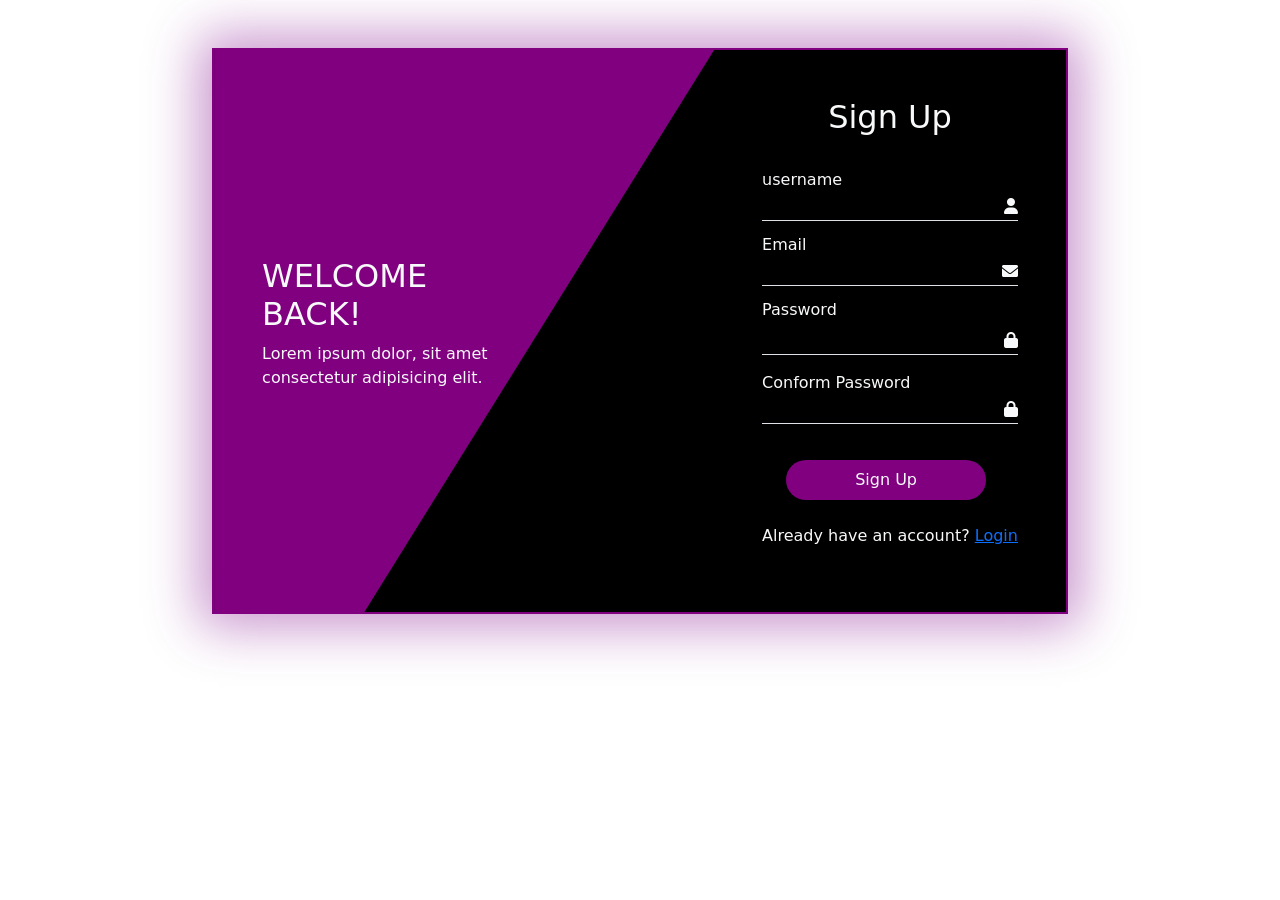
<file: index.html>
<!DOCTYPE html>
<html lang="en">

<head>
    <meta charset="UTF-8">
    <meta name="viewport" content="width=device-width, initial-scale=1.0">
    <title> Registration form</title>
    <link rel="stylesheet" href="style.css">
    <link href="https://cdn.jsdelivr.net/npm/bootstrap@5.3.8/dist/css/bootstrap.min.css" rel="stylesheet">

    <link rel="stylesheet" href="https://cdnjs.cloudflare.com/ajax/libs/font-awesome/6.0.0/css/all.min.css">
    <script src="https://cdn.jsdelivr.net/npm/bootstrap@5.3.8/dist/js/bootstrap.bundle.min.js"></script>
</head>

<body>

    <div class="d-flex justify-content-center p-5 form-holder">
        <div class="form-handler d-flex ">
            <div class="Welcome-panel">
                <div class="Banner-Info d-flex flex-column justify-content-center p-5">
                    <h2 class="text-light ">WELCOME <br> BACK!</h2>
                    <p class="text-light">Lorem ipsum dolor, sit amet <br> consectetur adipisicing elit.</p>
                </div>
            </div>
            <div id="Form-box" class="Form-container p-5">
                <form action="#" method="post" id="Registration-form" class="form-floating">
                    <h2 class="text-light text-center pb-4 ">Sign Up</h2>
                    <div class="Form-info ">
                        <div class="Label-row d-flex justify-content-between">
                            <label for="UName" name="UName" class="text-light form-floating">username </label>
                        </div>
                        <div class="d-flex align-items-center border-bottom mb-1">
                            <input type="text" id="UName-text" class="border-0 bg-transparent text-light w-100 pb-1 ">
                            <i class="fa fa-user text-light " aria-hidden="true"></i>
                        </div>
                        <p id="nameErr" class="text-danger fw-bold m-0 pb-2 error-msg"></p>

                        <div class="Label-row d-flex justify-content-between">
                            <label for="Email-id" name="Email" class="text-light">Email </label>
                        </div>
                        <div class="d-flex align-items-center border-bottom mb-1">
                            <input type="email" id="Email-id" class="border-0 bg-transparent text-light w-100 pb-1">
                            <i class="fa fa-envelope  text-light" aria-hidden="true"></i>
                        </div>
                        <p id="emailErr" class="text-danger fw-bold m-0 pb-2 error-msg"></p>

                        <div class="Label-row d-flex justify-content-between mb-1">
                            <label for="pwd-id" class="text-light">Password</label>
                        </div>
                        <div class="d-flex align-items-center border-bottom mb-1">
                            <input type="password" id="pwd-id" class="border-0 bg-transparent text-light w-100 pb-1"
                                style="outline: none;">

                            <i class="fa fa-lock text-light" aria-hidden="true"></i>

                        </div>
                        <p id="passErr" class="text-danger fw-bold m-0 mb-3" style="font-size: 13px;"></p>

                        <div class="Label-row d-flex justify-content-between">
                            <label for="cpwd-id" name="cpwd" class="text-light">Conform Password </label>
                        </div>
                        <div class="d-flex align-items-center border-bottom mb-1">
                            <input type="password" id="cpwd-id" class="border-0 bg-transparent text-light w-100 pb-1">
                            <i class="fa fa-lock text-light" aria-hidden="true"></i>
                        </div>
                        <p id="confirmErr" class="text-danger fw-bold m-0 pb-2 error-msg"></p>

                    </div>

                    <button type="submit" class="text-light rounded-pill  border-0 p-2 m-4">Sign Up</button>

                </form>
                <div class="Text-center">
                    <p class=" text-light">Already have an account?
                        <a href="login.html" class="login-link">Login</a>

                    </p>
                </div>
            </div>
        </div>
    </div>


    <script src="script.js"></script>
</body>

</html>
</file>
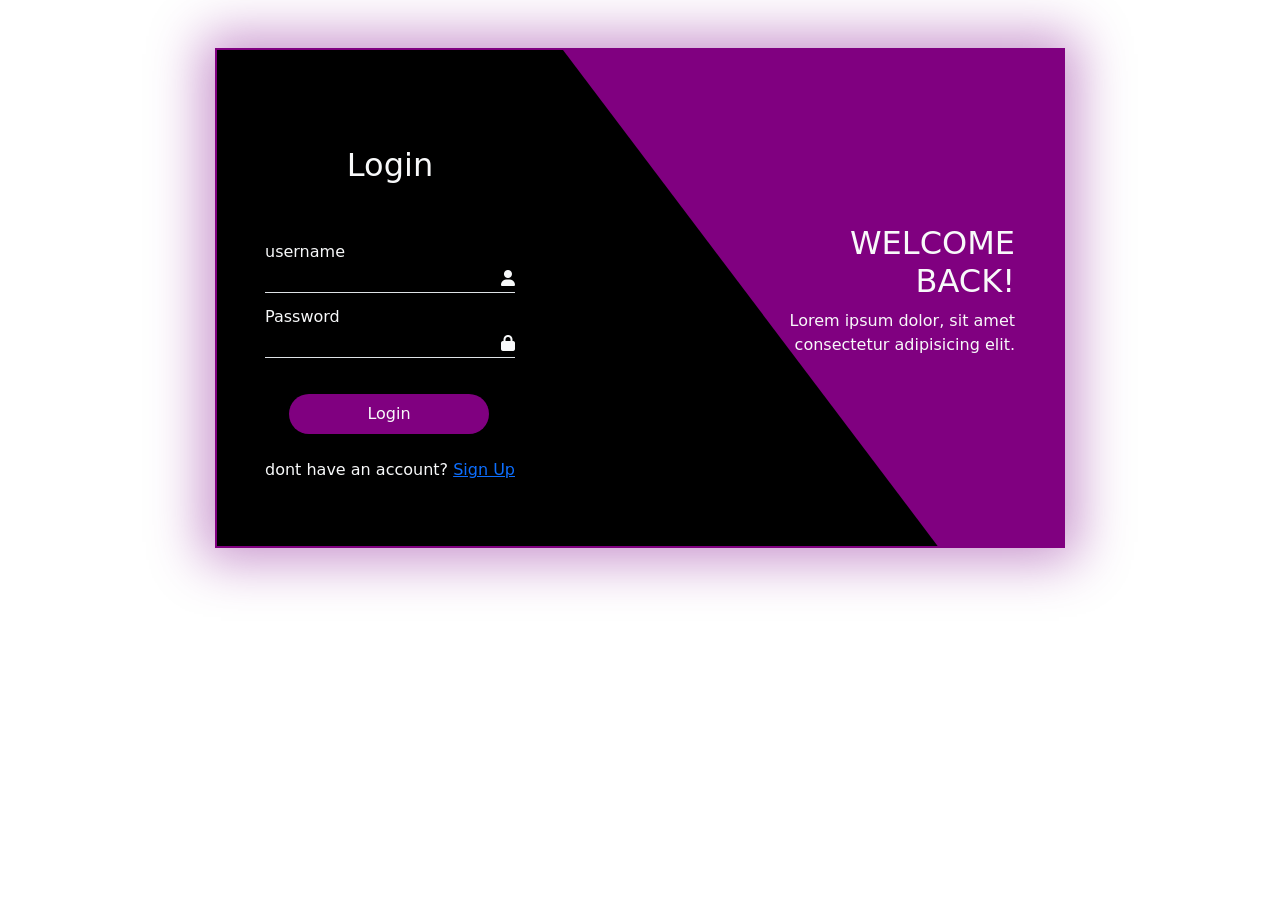
<file: login.html>
<!DOCTYPE html>
<html lang="en">

<head>
    <meta charset="UTF-8">
    <meta name="viewport" content="width=device-width, initial-scale=1.0">
    <title>Login Form</title>
    <link rel="stylesheet" href="style.css">
    <link href="https://cdn.jsdelivr.net/npm/bootstrap@5.3.8/dist/css/bootstrap.min.css" rel="stylesheet">

    <link rel="stylesheet" href="https://cdnjs.cloudflare.com/ajax/libs/font-awesome/6.0.0/css/all.min.css">
    <script src="https://cdn.jsdelivr.net/npm/bootstrap@5.3.8/dist/js/bootstrap.bundle.min.js"></script>
</head>

<body>
    <div class="d-flex justify-content-center p-5 form-holder">
        <div class="form-handler-login d-flex ">
            <div id="Form-box" class="Form-container p-5">
                <form action="#" method="get" id="Login-form" class="form-floating">
                    <h2 class="text-light text-center p-5">Login</h2>
                    <div class="Form-info ">
                        <div class="Label-row d-flex justify-content-between">
                            <label for="UName" name="UName" class="text-light form-floating">username </label>
                        </div>
                        <div class="d-flex align-items-center border-bottom mb-1">
                            <input type="text" id="UName-text" class="border-0 bg-transparent text-light w-100 pb-1 ">
                            <i class="fa fa-user text-light " aria-hidden="true"></i>
                        </div>
                        <p id="nameErr" class="text-danger fw-bold m-0 pb-2 error-msg"></p>



                        <div class="Label-row d-flex justify-content-between">
                            <label for="pwd-id" name="pwd" class="text-light">Password </label>
                        </div>
                        <div class="d-flex align-items-center border-bottom mb-1">

                            <input type="password" id="pwd-id" class="border-0 bg-transparent text-light w-100 pb-1  ">

                            <i class="fa fa-lock text-light" aria-hidden="true"></i>
                        </div>

                        <p id="passErr" class="text-danger fw-bold m-0 pb-2 error-msg"></p>



                    </div>

                    <button type="submit" class="text-light rounded-pill  border-0 p-2 m-4">Login</button>

                </form>
                <div class="Text-center">
                    <p class=" text-light">dont have an account?
                        <a href="index.html" class="login-link">Sign Up</a>

                    </p>
                </div>
            </div>
            <div class="Welcome-panel-login  ">
                <div class="Banner-Info-login d-flex flex-column  justify-content-center p-5 ">
                    <h2 class="text-light  ">WELCOME <br> BACK!</h2>
                    <p class="text-light">Lorem ipsum dolor, sit amet <br> consectetur adipisicing elit.</p>
                </div>
            </div>

        </div>
    </div>

    <script>
        const loginForm = document.getElementById('Login-form');

        // --- LOGIN VALIDATION ---
        loginForm.addEventListener("submit", function (event) {
            // Stop the form from refreshing the page
            event.preventDefault();

            // 1. Get error boxes
            const nameErr = document.getElementById("nameErr");
            const passErr = document.getElementById("passErr");

            // 2. Clear old errors
            nameErr.textContent = "";
            passErr.textContent = "";

            // 3. Get input values
            const typedUsername = document.getElementById("UName-text").value.trim();
            const typedPassword = document.getElementById("pwd-id").value;

            // 4. Get the saved data from the Registration page
            const realUsername = localStorage.getItem("savedUsername");
            const realPassword = localStorage.getItem("savedPassword");

            // 5. Validation Flag
            let isValid = true;

            // 6. Check for empty fields
            if (typedUsername === "") {
                nameErr.textContent = "Please enter your username!";
                isValid = false;
            }

            if (typedPassword === "") {
                passErr.textContent = "Please enter your password!";
                isValid = false;
            }

            // 7. Check if Credentials match the database
            if (isValid === true) {
                if (realUsername === null) {
                    nameErr.textContent = "No account found! Please sign up first.";
                } else if (typedUsername === realUsername && typedPassword === realPassword) {
                    alert("Login Successful! Welcome back, " + realUsername + "!");
                } else {
                    passErr.textContent = "Incorrect username or password.";
                }
            }
        });


    </script>

</body>

</html>
</file>
<file: style.css>
html body {
    width: 100%;
}

* {
    padding: 0%;
    margin: 0%;
}
.form-handler{
    background-color: black;
    border: 2px solid purple;
    box-shadow: 0px 0px 50px 12px  rgba(127, 4, 138, 0.436);
}

.form-holder {
    /* background-color:black ;  */
    height: auto;
}
.Banner-Info{
    background-color: purple;
    width: 500px;
    height: 100%;
    clip-path: polygon(0 0, 100% 0, 30% 100%, 0 100%);
}
input{
    outline: none;
    background: transparent;
    
}
button{
    background-color: purple;
    outline: none;
    width: 200px;
    
}
.error-msg{
    font-size: 10px;
}
.Banner-Info-login
{
    background-color: purple;
    width: 500px;
    height:100%;
/* Top-Left: 30% (Starts partway across the top)
    Top-Right: 100% (Goes all the way to the right edge)
    Bottom-Right: 100% (Straight down the right side)
    Bottom-Left: 0% (Stretches all the way left at the bottom)
  */
  clip-path: polygon(0 0, 100% 0, 100% 100%, 75% 100%);

}
.form-handler-login{
    background-color: black;
    border: 2px solid purple;
    box-shadow: 0px 0px 50px 12px  rgba(127, 4, 138, 0.436);
    
}
.Welcome-panel-login {
    text-align: end;
}
/* Smoothly animate the button when hovered */
button[type="submit"] {
    transition: transform 0.3s ease, box-shadow 0.3s ease;
}

button[type="submit"]:hover {
    transform: translateY(-3px); /* Lifts the button up slightly */
    box-shadow: 0px 8px 15px rgba(168, 85, 247, 0.4); /* Adds a purple glowing shadow */
}

/* Smoothly animate the text box underline when clicked */
.border-bottom {
    transition: border-color 0.3s ease;
}

.border-bottom:focus {
    border-color: #a855f7 !important; /* Changes the white line to purple */
}
/* 1. Define the animation rules */
@keyframes slideInFromLeft {
    0% {
        opacity: 0;
        transform: translateX(-50px); /* Start invisible and pushed to the left */
    }
    100% {
        opacity: 1;
        transform: translateX(0); /* End fully visible in its normal spot */
    }
}

@keyframes fadeIn {
    0% { opacity: 0; }
    100% { opacity: 1; }
}

/* 2. Attach the animations to your form parts */
.Welcome-panel {
    /* Play the slide animation for 0.8 seconds */
    animation: slideInFromLeft 0.8s ease-out forwards; 
}

.Form-container {
    /* Play the fade animation, but wait 0.3 seconds before starting so the welcome panel loads first! */
    opacity: 0; /* Start hidden */
    animation: fadeIn 0.8s ease-out 0.3s forwards; 
}
</file>
